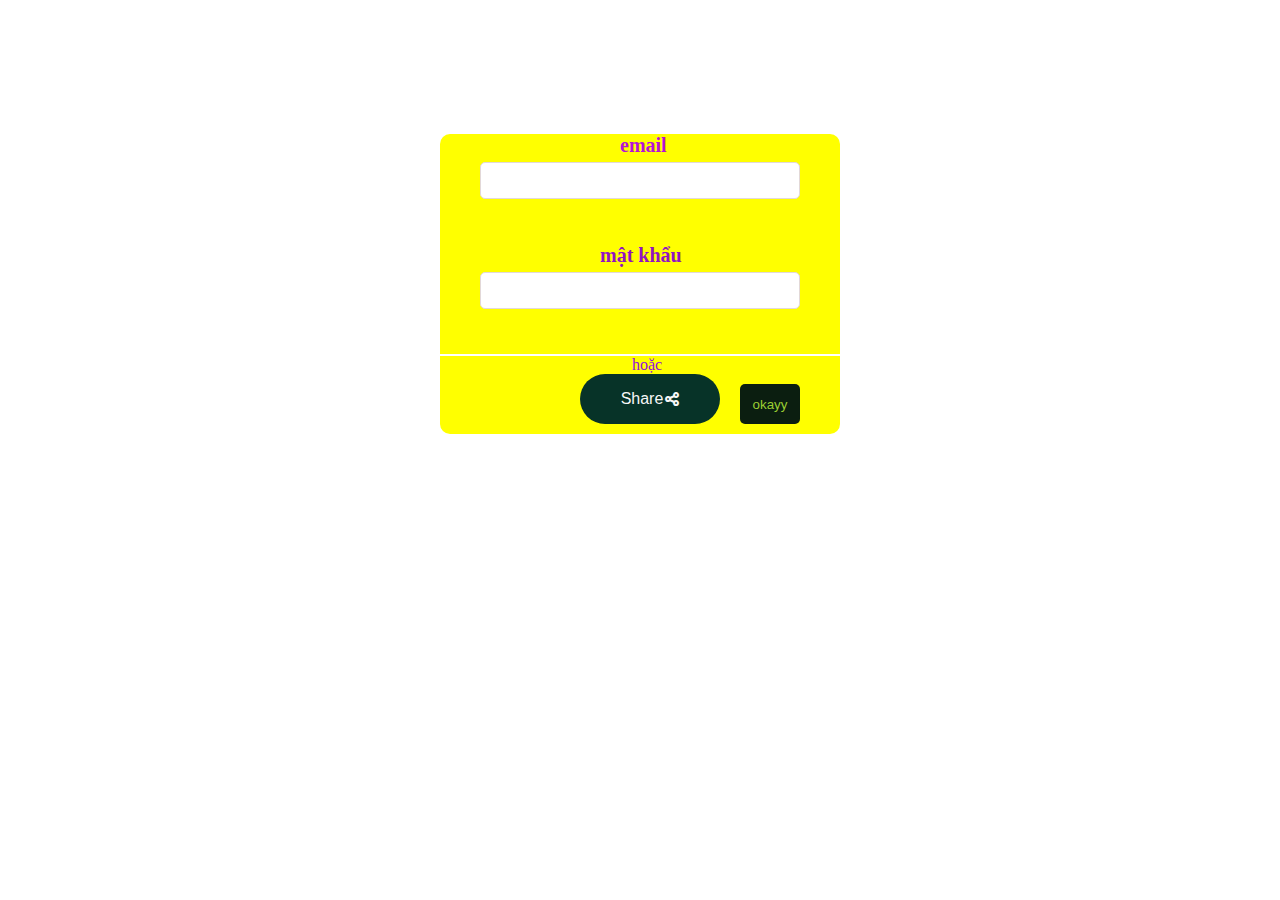
<file: account.html>
<!DOCTYPE html>
<html lang="en">
  <head>
    <meta charset="UTF-8" />
    <meta name="viewport" content="width=device-width, initial-scale=1.0" />
    <title>Bán Hàng Online đăng nhập</title>
    <link rel="stylesheet" href="account.css" />

    <link
      rel="stylesheet"
      href="https://cdnjs.cloudflare.com/ajax/libs/font-awesome/6.0.0-beta3/css/all.min.css"
    />
    <style>
      body {
        background-image: url("https://img4.thuthuatphanmem.vn/uploads/2020/08/28/background-anh-sang-cho-video_092504553.jpg");
        background-repeat: no-repeat;
        background-size: cover;
      }
      .boder_form {
        border-bottom-width: 2px;
        border-bottom-style: solid;
        border-bottom-color: white;
      }
      .invalid .form-message {
        color: red;
      }
      .toast {
        position: fixed;
        top: 20px;
        right: 20px;
        background-color: #333;
        color: #fff;
        padding: 10px 20px;
        border-radius: 5px;
        z-index: 1000;
      }
    </style>
  </head>
  <body>
    <div class="account1">
      <div class="boder_form">
        <form action="" class="form" id="form-1">
          <div class="form-group">
            <label
              for="email"
              class="form-label"
              style="margin-left: 45%; font-size: 20px; color: #b613d6"
              >email</label
            >
            <input id="email" name="email" type="text" />
            <span class="form-message"></span>
          </div>
          <div class="form-group">
            <label
              for="password"
              class="form-label"
              style="margin-left: 40%; font-size: 20px; color: #9214c0"
              >mật khẩu</label
            >
            <input id="password" name="password" type="text" />
            <span class="form-message"></span>
          </div>
        </form>
      </div>
      <div class="another_acept">
        <span style="margin-left: 48%; color: rgb(146, 13, 222)">hoặc</span>
        <div class="inFaceBook">
          <button class="button1">
            <span class="button-text">
              <span>Share</span>
              <i class="fa-solid fa-share-nodes"></i>
            </span>
            <span class="button-links">
              <a href="https://www.instagram.com/" title="e là người yêu của a">
                <i class="fa-brands fa-instagram"></i>
              </a>
              <a href="https://www.facebook.com/" title="e là người yêu của a">
                <i class="fa-brands fa-twitter"></i>
              </a>
              <a
                href="https://www.facebook.com/profile.php?id=100015572118885"
                title="e là người yêu của a"
              >
                <i class="fa-brands fa-facebook"></i>
              </a>
            </span>
          </button>
        </div>
      </div>
      <button class="intext">
        <span></span><span></span><span></span><span></span>okayy
      </button>
    </div>
    <script src="form.js"></script>
    <script>
      function showToast(message) {
        var toast = document.createElement("div");
        toast.className = "toast";
        toast.innerText = message;
        document.body.appendChild(toast);
        setTimeout(function () {
          toast.remove();
        }, 3000);
      }

      document.addEventListener("DOMContentLoaded", function () {
        Validator({
          form: "#form-1",
          formGroupSelector: ".form-group",
          errorElement: ".form-message",
          rules: [
            Validator.isRequired("#email"),
            Validator.isEmail("#email"),
            Validator.minLenght("#password", 6),
          ],
          OnSubmit: function (data) {
            // Validate credentials
            if (
              data.email === "admin@example.com" &&
              data.password === "admin123"
            ) {
              // Store login state in localStorage
              localStorage.setItem("adminLoggedIn", "true");
              showToast("Đăng nhập thành công");
              // Redirect to admin page
              window.location.href = "admin.html";
            } else {
              showToast("Sai thông tin đăng nhập");
            }
          },
        });

        document
          .querySelector(".intext")
          .addEventListener("click", function () {
            var formElement = document.querySelector("#form-1");
            formElement.dispatchEvent(new Event("submit"));
          });
      });
    </script>
  </body>
</html>
</file>
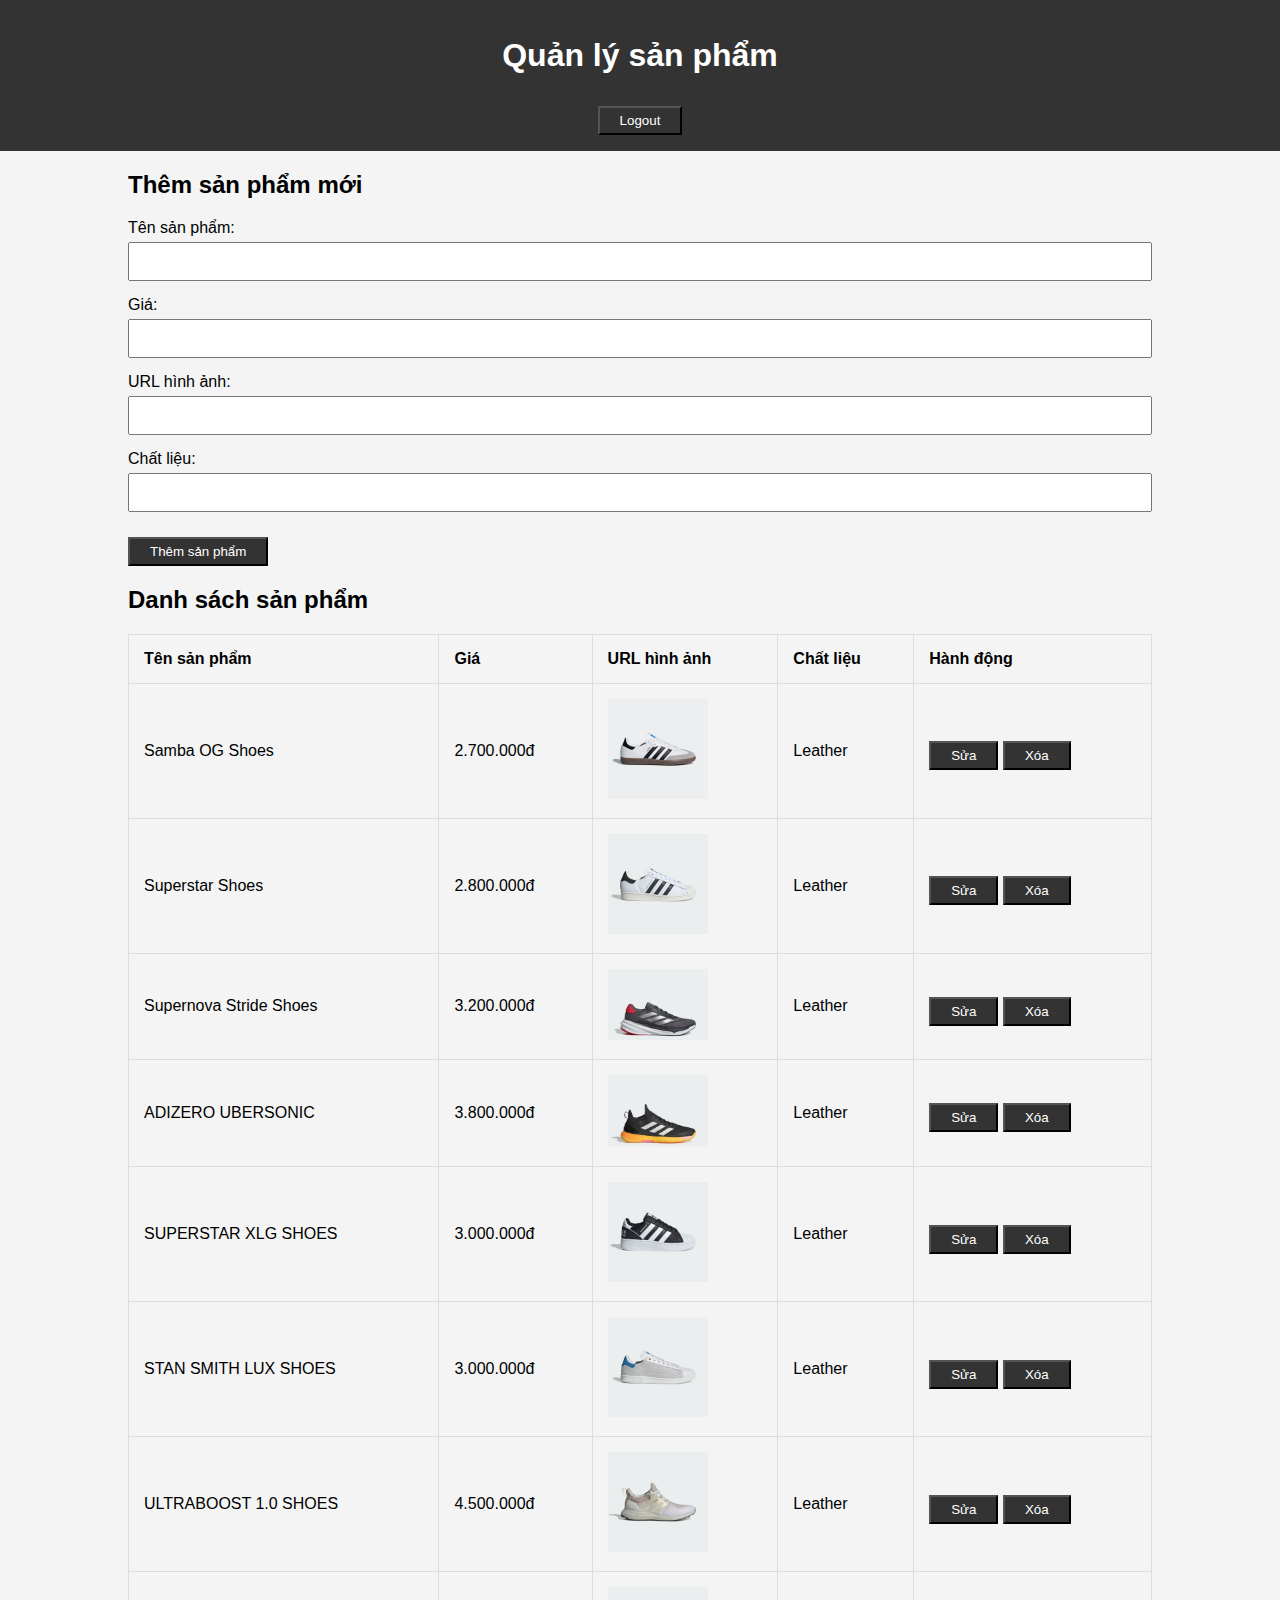
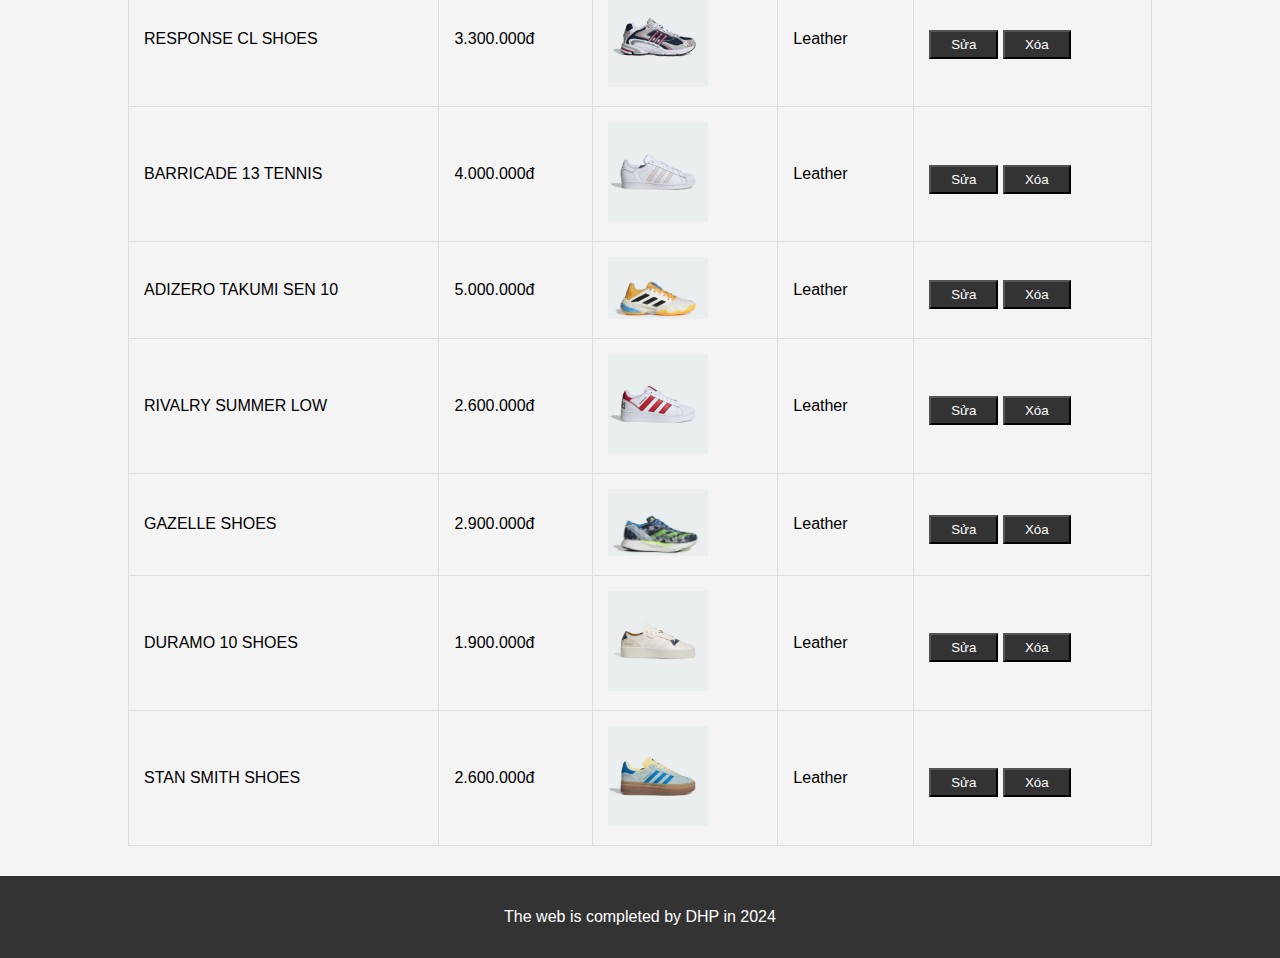
<file: admin.html>
<!DOCTYPE html>
<html lang="en">
  <head>
    <meta charset="UTF-8" />
    <meta name="viewport" content="width=device-width, initial-scale=1.0" />
    <title>Admin - Quản lý sản phẩm</title>
    <link
      rel="stylesheet"
      href="https://cdnjs.cloudflare.com/ajax/libs/font-awesome/6.0.0-beta3/css/all.min.css"
    />
    <style>
      body {
        font-family: Arial, sans-serif;
        background-color: #f4f4f4;
        margin: 0;
        padding: 0;
      }
      .container {
        width: 80%;
        margin: auto;
        overflow: hidden;
      }
      #main-header {
        background-color: #333;
        color: #fff;
        text-align: center;
        padding: 1rem 0;
      }
      #main-footer {
        background-color: #333;
        color: #fff;
        text-align: center;
        padding: 1rem 0;
        margin-top: 30px;
      }
      .btn {
        display: inline-block;
        color: #fff;
        background: #333;
        padding: 5px 20px;
        margin-top: 10px;
        text-decoration: none;
        cursor: pointer;
      }
      .btn:hover {
        background: #555;
      }
      .form-group {
        margin: 15px 0;
      }
      label {
        display: block;
        margin-bottom: 5px;
      }
      input[type="text"],
      input[type="number"] {
        width: 100%;
        padding: 10px;
        box-sizing: border-box;
      }
      table {
        width: 100%;
        margin-top: 20px;
        border-collapse: collapse;
      }
      table,
      th,
      td {
        border: 1px solid #ddd;
      }
      th,
      td {
        padding: 15px;
        text-align: left;
      }
      th {
        background-color: #f4f4f4;
      }
      .action-buttons {
        display: flex;
        justify-content: space-between;
      }
    </style>
  </head>
  <body>
    <header id="main-header">
      <div class="container">
        <h1>Quản lý sản phẩm</h1>
        <button class="btn" onclick="logout()">Logout</button>
      </div>
    </header>
    <div class="container">
      <h2>Thêm sản phẩm mới</h2>
      <form id="product-form">
        <div class="form-group">
          <label for="name">Tên sản phẩm:</label>
          <input type="text" id="name" required />
        </div>
        <div class="form-group">
          <label for="coin">Giá:</label>
          <input type="number" id="coin" required />
        </div>
        <div class="form-group">
          <label for="url">URL hình ảnh:</label>
          <input type="text" id="url" required />
        </div>
        <div class="form-group">
          <label for="material">Chất liệu:</label>
          <input type="text" id="material" required />
        </div>
        <button type="submit" class="btn">Thêm sản phẩm</button>
      </form>

      <h2>Danh sách sản phẩm</h2>
      <table id="product-table">
        <thead>
          <tr>
            <th>Tên sản phẩm</th>
            <th>Giá</th>
            <th>URL hình ảnh</th>
            <th>Chất liệu</th>
            <th>Hành động</th>
          </tr>
        </thead>
        <tbody id="product-list">
          <!-- Sản phẩm sẽ được thêm vào đây -->
        </tbody>
      </table>
    </div>
    <footer id="main-footer">
      <div class="container">
        <p>The web is completed by DHP in 2024</p>
      </div>
    </footer>
    <script>
      const initialProducts = [
        {
          name: "Samba OG Shoes",
          coin: 2700000,
          url: "image_product.io/samba/sam_white.jpg",
          material: "Leather",
        },
        {
          name: "Superstar Shoes",
          coin: 2800000,
          url: "image_product.io/samba/superstar.jpg",
          material: "Leather",
        },
        {
          name: "Supernova Stride Shoes",
          coin: 3200000,
          url: "image_product.io/supernova/super1.jpg",
          material: "Leather",
        },
        {
          name: "ADIZERO UBERSONIC",
          coin: 3800000,
          url: "image_product.io/sadizero/sadi0.jpg",
          material: "Leather",
        },
        {
          name: "SUPERSTAR XLG SHOES",
          coin: 3000000,
          url: "image_product.io/supernova/super2.jpg",
          material: "Leather",
        },
        {
          name: "STAN SMITH LUX SHOES",
          coin: 3000000,
          url: "image_product.io/stan/stan1.jpg",
          material: "Leather",
        },
        {
          name: "ULTRABOOST 1.0 SHOES",
          coin: 4500000,
          url: "image_product.io/ultraBoost/ultra1.jpg",
          material: "Leather",
        },
        {
          name: "RESPONSE CL SHOES",
          coin: 3300000,
          url: "image_product.io/Respon/respon1.jpg",
          material: "Leather",
        },
        {
          name: "BARRICADE 13 TENNIS",
          coin: 4000000,
          url: "image_product.io/supernova/superstar.jpg",
          material: "Leather",
        },
        {
          name: "ADIZERO TAKUMI SEN 10",
          coin: 5000000,
          url: "image_product.io/faricdade/faricade1.png",
          material: "Leather",
        },
        {
          name: "RIVALRY SUMMER LOW",
          coin: 2600000,
          url: "image_product.io/supernova/superstarLXG.jpg",
          material: "Leather",
        },
        {
          name: "GAZELLE SHOES",
          coin: 2900000,
          url: "image_product.io/stan/stan3.png",
          material: "Leather",
        },
        {
          name: "DURAMO 10 SHOES",
          coin: 1900000,
          url: "image_product.io/rivalry/rivalry.jpg",
          material: "Leather",
        },
        {
          name: "STAN SMITH SHOES",
          coin: 2600000,
          url: "image_product.io/gazelle/gazelle.jpg",
          material: "Leather",
        },
      ];

      // Lấy danh sách sản phẩm từ localStorage
      function getProducts() {
        return JSON.parse(localStorage.getItem("products")) || [];
      }

      // Lưu danh sách sản phẩm vào localStorage
      function setProducts(products) {
        localStorage.setItem("products", JSON.stringify(products));
      }

      // Hàm render danh sách sản phẩm
      function renderProducts() {
        const products = getProducts();
        const productList = document.getElementById("product-list");

        // Xóa nội dung cũ đi để cập nhật lại danh sách
        productList.innerHTML = "";

        // Thêm từng sản phẩm vào tbody
        products.forEach((product, index) => {
          const row = document.createElement("tr");
          row.innerHTML = `
      <td>${product.name}</td>
      <td>${product.coin.toLocaleString("vi-VN")}đ</td>
      <td><img src="${
        product.url
      }" style="max-width: 100px; max-height: 100px;" /></td>
      <td>${product.material}</td>
      <td>
        <button class="btn btn-edit" data-index="${index}">Sửa</button>
        <button class="btn btn-delete" data-index="${index}">Xóa</button>
      </td>
    `;
          productList.appendChild(row);
        });

        // Sau khi render danh sách sản phẩm, gắn sự kiện cho các nút Sửa và Xóa
        addEventListeners();
      }

      // Thêm sự kiện submit form để thêm hoặc sửa sản phẩm
      document
        .getElementById("product-form")
        .addEventListener("submit", function (event) {
          event.preventDefault();

          const name = document.getElementById("name").value;
          const coin = parseInt(document.getElementById("coin").value);
          const url = document.getElementById("url").value;
          const material = document.getElementById("material").value;

          const productForm = document.getElementById("product-form");
          const editIndex = productForm.dataset.editIndex;

          if (editIndex !== undefined) {
            // Nếu có chỉ số index trong dataset thì là sửa sản phẩm
            let products = getProducts();
            products[editIndex] = { name, coin, url, material };
            setProducts(products);
            delete productForm.dataset.editIndex;
          } else {
            // Nếu không có index thì là thêm sản phẩm mới
            let newProduct = { name, coin, url, material };
            let products = getProducts();
            products.push(newProduct);
            setProducts(products);
          }
          // Sau khi thêm hoặc sửa xong, render lại danh sách sản phẩm
          renderProducts();

          // Reset form
          productForm.reset();
        });

      // Thêm sự kiện click cho nút Sửa và Xóa sản phẩm
      function addEventListeners() {
        document
          .getElementById("product-list")
          .addEventListener("click", function (event) {
            if (event.target.classList.contains("btn-edit")) {
              const index = event.target.dataset.index;
              let products = getProducts();
              const product = products[index];

              // Đưa dữ liệu của sản phẩm cần sửa vào form
              document.getElementById("name").value = product.name;
              document.getElementById("coin").value = product.coin;
              document.getElementById("url").value = product.url;
              document.getElementById("material").value = product.material;

              // Lưu chỉ số index vào dataset để biết là đang sửa sản phẩm nào
              document.getElementById("product-form").dataset.editIndex = index;
            } else if (event.target.classList.contains("btn-delete")) {
              const index = event.target.dataset.index;
              let products = getProducts();
              products.splice(index, 1);
              setProducts(products);

              // Sau khi xóa sản phẩm, render lại danh sách sản phẩm
              renderProducts();
            }
          });
      }

      // Render danh sách sản phẩm lúc load trang
      document.addEventListener("DOMContentLoaded", function () {
        // Nếu localStorage trống, khởi tạo với initialProducts
        if (getProducts().length === 0) {
          setProducts(initialProducts);
        }
        renderProducts();
      });

      // Hàm logout (để demo, chức năng logout sẽ không được cung cấp ở đây)
      function logout() {
        window.location.href = "index.html";
      }
    </script>
  </body>
</html>
</file>
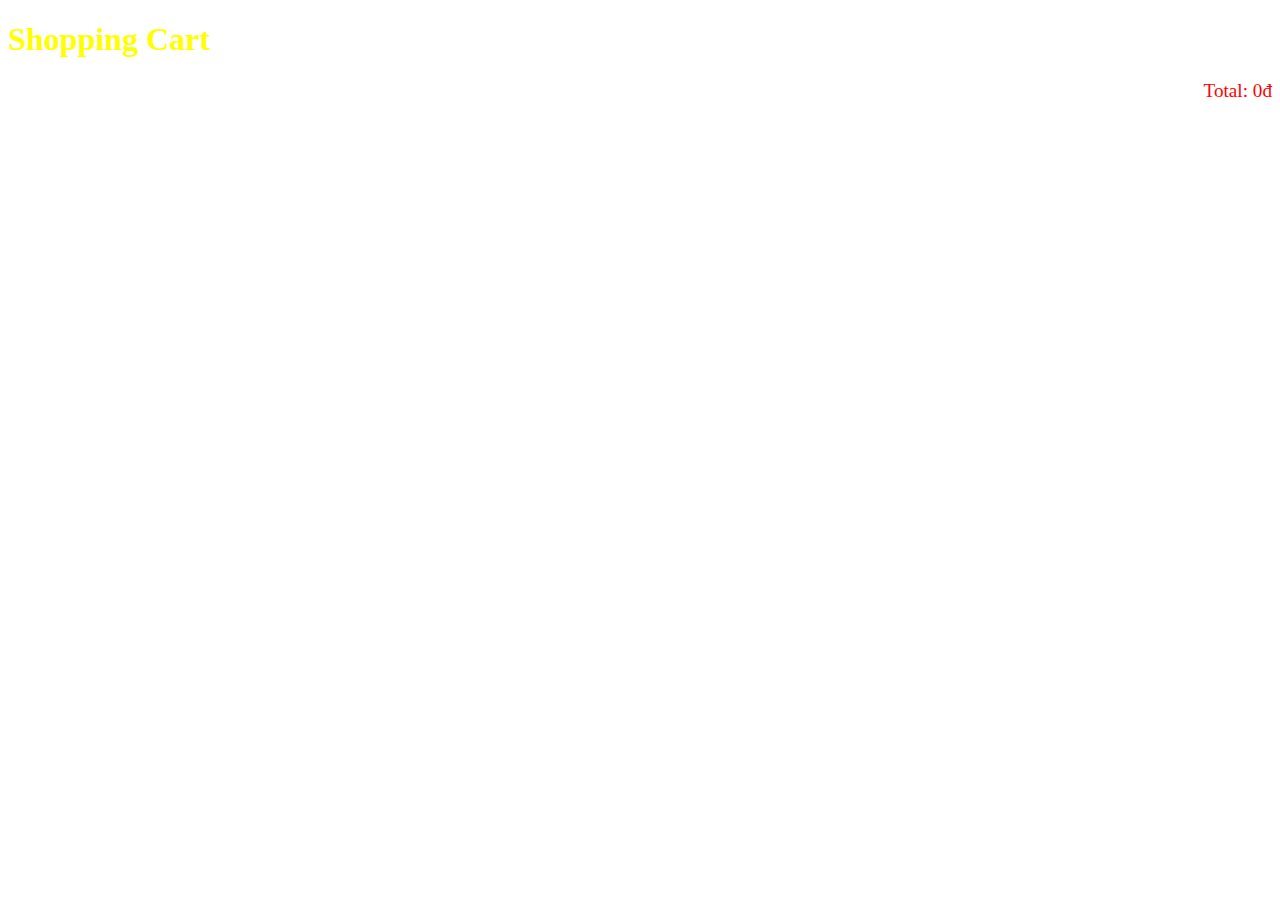
<file: cart.html>
<!DOCTYPE html>
<html lang="en">
  <head>
    <meta charset="UTF-8" />
    <meta name="viewport" content="width=device-width, initial-scale=1.0" />
    <title>Shopping Cart</title>

    <style>
      body {
        background-image: url("https://c4.wallpaperflare.com/wallpaper/325/140/18/alone-stars-purple-background-hd-wallpaper-preview.jpg");
        background-repeat: no-repeat;
        background-size: cover;
      }
      .cart-item {
        display: flex;
        justify-content: space-between;
        align-items: center;
        border-bottom: 1px solid #ccc;
        padding: 10px 0;
      }
      .cart-item img {
        border-radius: 10px;
        width: 100px;
        height: 100px;
      }
      h3 {
        color: yellow;
      }
      .a {
        color: red;
      }
      .b {
        color: green;
      }
      .cart-item-info {
        flex: 1;
        margin-left: 20px;
      }
      .cart-item button {
        padding: 5px 10px;
        background-color: red;
        color: white;
        border: none;
        cursor: pointer;
      }
      .cart-total {
        margin-top: 20px;
        text-align: right;
        font-size: 1.2em;
      }
    </style>
  </head>
  <body>
    <h1 style="color: yellow">Shopping Cart</h1>
    <div id="cart-list"></div>
    <div class="cart-total">
      <span id="total-price" style="color: red">Total: 0đ</span>
    </div>

    <script>
      function loadCart() {
        const cart = JSON.parse(localStorage.getItem("cart")) || [];
        const cartList = document.getElementById("cart-list");
        cartList.innerHTML = "";
        let total = 0;

        cart.forEach((product, index) => {
          const cartItem = document.createElement("div");
          cartItem.className = "cart-item";

          cartItem.innerHTML = `
                    <img src="${product.url}" alt="${product.name}">
                    <div class="cart-item-info">
                        <h3>${product.name}</h3>
                        <p class="a">Price: ${product.coin.toLocaleString(
                          "vi-VN"
                        )}đ</p>
                        <p class="b">Material: ${product.material}</p>
                    </div>
                    <button onclick='removeFromCart(${index})'>Remove</button>
                `;

          cartList.appendChild(cartItem);
          total += product.coin;
        });

        document.getElementById(
          "total-price"
        ).textContent = `Total: ${total.toLocaleString("vi-VN")}đ`;
      }

      function removeFromCart(index) {
        let cart = JSON.parse(localStorage.getItem("cart")) || [];
        cart.splice(index, 1);
        localStorage.setItem("cart", JSON.stringify(cart));
        loadCart();
      }
      function updateCartCount() {
        const cart = JSON.parse(localStorage.getItem("cart")) || [];
        const cartCountElement = document.getElementById("cart-count");
        cartCountElement.textContent = cart.length;
      }

      document.addEventListener("DOMContentLoaded", loadCart);
    </script>
  </body>
</html>
</file>
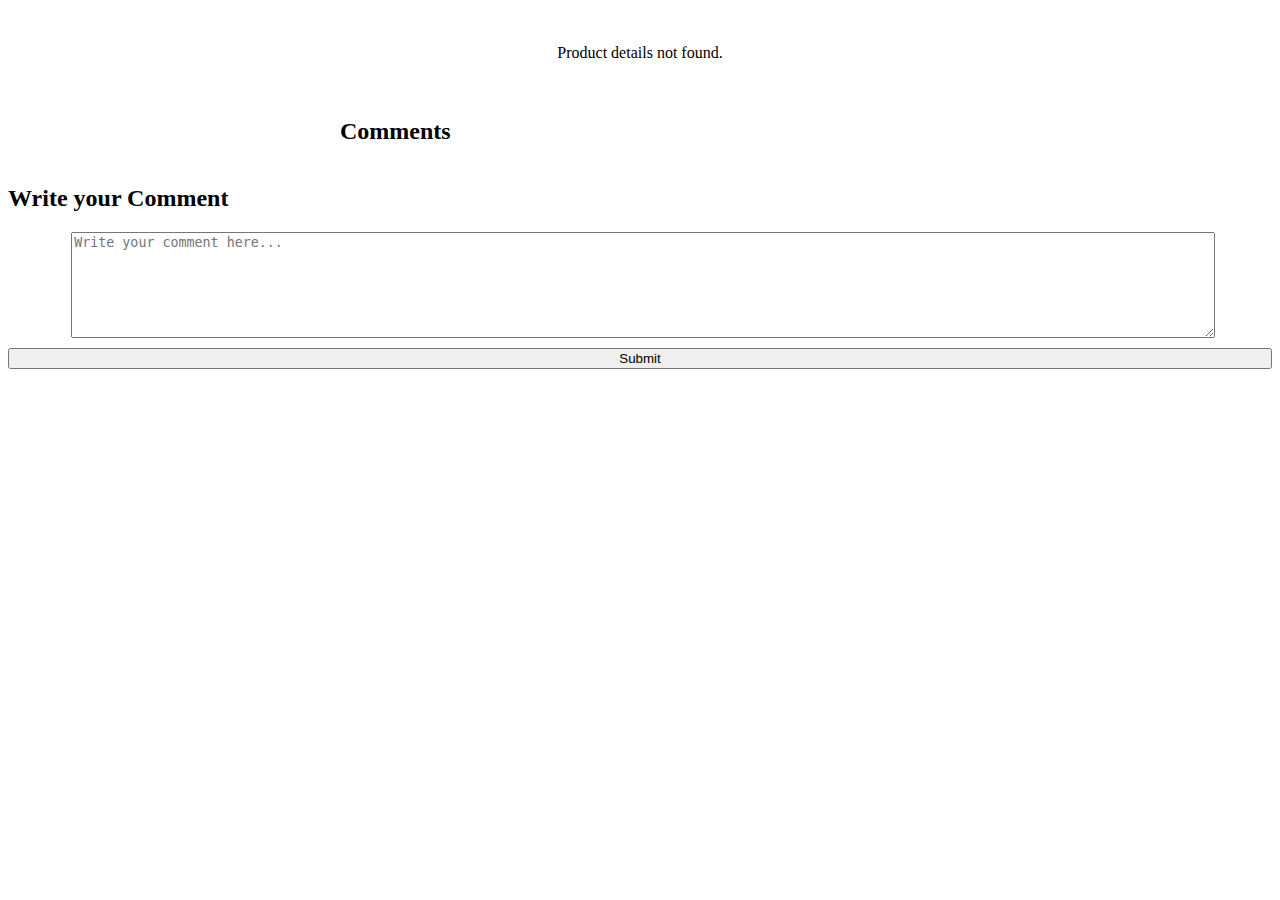
<file: product.html>
<!DOCTYPE html>
<html lang="en">
  <head>
    <meta charset="UTF-8" />
    <meta name="viewport" content="width=device-width, initial-scale=1.0" />
    <title>Product Details</title>
    <style>
      .product-details {
        text-align: center;
        padding: 20px;
      }
      .product-details img {
        max-width: 100%;
        height: auto;
      }
      .comments {
        margin-top: 20px;
        text-align: left;
        max-width: 600px;
        margin-left: auto;
        margin-right: auto;
      }
      .comment-form {
        margin-top: 20px;
        display: flex;
        flex-direction: column;
      }
      .comment-form textarea {
        width: 100%;
        height: 100px;
        margin-bottom: 10px;
      }
      .comment {
        border-bottom: 1px solid #ccc;
        padding: 10px 0;
      }
      .textarea {
        height: 150px;
        width: 90%;
      }
      .add-to-cart {
        padding: 10px 20px;
        background-color: green;
        color: white;
        border: none;
        cursor: pointer;
        margin-top: 20px;
      }
      button:hover {
        background-color: yellow;
      }
      button:active {
        background-color: red;
      }
    </style>
  </head>
  <body>
    <div class="product-details" id="product-details">
      <h1 id="product-name"></h1>
      <img id="product-image" src="" alt="Product Image" />
      <p id="product-price"></p>
      <p id="product-material"></p>
      <button class="add-to-cart" id="add-to-cart">Add to Cart</button>
    </div>

    <div class="comments">
      <h2>Comments</h2>
      <div id="comment-list"></div>
    </div>

    <div class="comment-form">
      <h2>Write your Comment</h2>
      <textarea
        class="textarea"
        id="comment-text"
        placeholder="Write your comment here..."
        style="height: 100px; width: 90%; margin-left: 5%"
      ></textarea>
      <button id="submit-comment">Submit</button>
    </div>

    <script>
      document.addEventListener("DOMContentLoaded", () => {
        const product = JSON.parse(localStorage.getItem("selectedProduct"));
        if (product) {
          document.getElementById("product-name").textContent = product.name;
          document.getElementById("product-image").src = product.url;
          document.getElementById(
            "product-price"
          ).textContent = `${product.coin.toLocaleString("vi-VN")}đ`;
          document.getElementById(
            "product-material"
          ).textContent = `Material: ${product.material}`;

          document.getElementById("add-to-cart").onclick = () =>
            addToCart(product);
        } else {
          document.getElementById("product-details").innerHTML =
            "<p>Product details not found.</p>";
        }

        // Load and display comments
        const comments =
          JSON.parse(localStorage.getItem(`comments_${product.name}`)) || [];
        const commentList = document.getElementById("comment-list");
        comments.forEach((comment) => {
          const commentDiv = document.createElement("div");
          commentDiv.className = "comment";
          commentDiv.textContent = comment;
          commentList.appendChild(commentDiv);
        });

        // Handle comment submission
        document
          .getElementById("submit-comment")
          .addEventListener("click", () => {
            const commentText = document.getElementById("comment-text").value;
            if (commentText) {
              comments.push(commentText);
              localStorage.setItem(
                `comments_${product.name}`,
                JSON.stringify(comments)
              );

              const commentDiv = document.createElement("div");
              commentDiv.className = "comment";
              commentDiv.textContent = commentText;
              commentList.appendChild(commentDiv);

              document.getElementById("comment-text").value = "";
            }
          });
      });
      function addToCart(product) {
        let cart = JSON.parse(localStorage.getItem("cart")) || [];
        cart.push(product);
        localStorage.setItem("cart", JSON.stringify(cart));
        alert(`${product.name} has been added to your cart.`);
        updateCartCount(); // Cập nhật số lượng sản phẩm trong giỏ hàng
      }
    </script>
  </body>
</html>
</file>
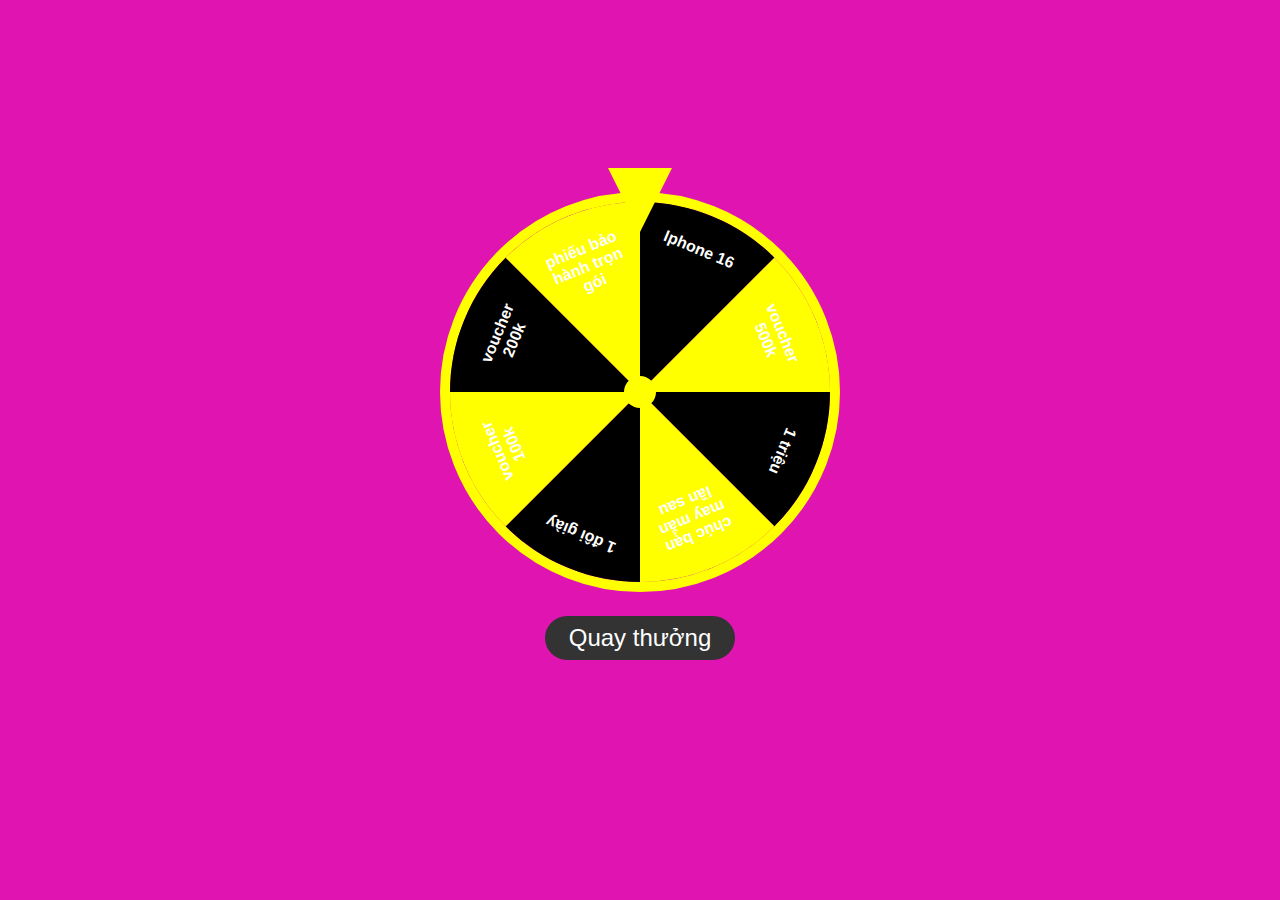
<file: test.html>
<!DOCTYPE html>
<html lang="en">
  <head>
    <meta charset="UTF-8" />
    <meta http-equiv="X-UA-Compatible" content="IE=edge" />
    <meta name="viewport" content="width=device-width, initial-scale=1.0" />
    <title>Vòng Quay May Mắn</title>
    <link rel="stylesheet" href="lucky.css" />
    <style>
      body {
        background-image: url("https://greenseeds.net/wp-content/uploads/2021/05/Tong-hop-cac-mau-background-thien-nhien-dep-nhat-1.jpg");
      }
    </style>
  </head>
  <body>
    <main>
      <section class="main">
        <span>
          <ul class="wheel"></ul>
        </span>
        <button class="btn--wheel">Quay thưởng</button>
      </section>
      <h1 class="msg"></h1>
    </main>
    <script src="script.js"></script>
  </body>
</html>
</file>
<file: account.css>
.account1 {
  margin-top: 10%;
  height: 300px;
  width: 400px;
  background-color: yellow;
  border-radius: 10px;
  position: relative;
}
body {
  display: flex;
  justify-content: center;
  align-items: center;
}

.span1 {
  color: aqua;
  margin-top: 20px;
  margin-left: 40px;
}
.intext {
  height: 10px;
  width: 50px;
  margin-left: 300px;
  margin-top: 10px;
  border-radius: 20px;
  border-width: 5px;
  background: rgb(5, 5, 32);
  animation: color-run 5s linear infinite;
}

.intext:hover {
  color: yellow;
  background-color: blueviolet;
  border-color: blue;
}
.intext:active {
  background-color: yellow;
  color: blueviolet;
}
.intext {
  height: 40px;
  width: 60px;
  display: inline-block;

  background-color: transparent;
  position: relative;
  border: none;
  outline: none;
  transition: 0.5s;
  color: yellowgreen;
  background-color: rgb(11, 30, 16);
  white-space: nowrap; /* Ngăn tràn ra ngoài */
  border-radius: 5px;
  overflow: hidden;
}
.intext span {
  position: absolute;
  height: 60px;
  width: 100px;
  display: block;
}
.intext span:nth-child(1) {
  top: 0;
  left: -100%;
  width: 100%;
  height: 5px;
  background: linear-gradient(90deg, transparent, blue);
  animation: aline 1s linear infinite;
}
@keyframes aline {
  0% {
    left: -100%;
  }
  50%,
  100% {
    left: 100%;
  }
}
.intext span:nth-child(2) {
  top: -100%;
  right: 0;
  width: 5px;
  height: 100%;
  background: linear-gradient(180deg, transparent, red);
  animation: aline1 1s linear infinite;
  animation-delay: 0.25s;
}
@keyframes aline1 {
  0% {
    top: -100%;
  }
  50%,
  100% {
    top: 100%;
  }
}
.intext span:nth-child(3) {
  bottom: 0;
  right: -100%;

  width: 100%;
  height: 5px;
  background: linear-gradient(180deg, transparent, rgb(204, 21, 146));
  animation: aline2 1s linear infinite;
  animation-delay: 0.5s;
}
@keyframes aline2 {
  0% {
    right: -100%;
  }
  50%,
  100% {
    right: 100%;
  }
}
.intext span:nth-child(4) {
  bottom: -100%;
  left: 0;
  width: 2px;
  height: 100%;
  background: linear-gradient(180deg, transparent, rgb(177, 12, 227));
  animation: aline3 1s linear infinite;
  animation-delay: 0.75s;
}
@keyframes aline3 {
  0% {
    bottom: -100%;
  }
  50%,
  100% {
    bottom: 100%;
  }
}
.form-group {
  margin-bottom: 20px;
  height: 90px;
  display: flex;
  flex-direction: column;
}

/* Thiết lập giao diện cho nhãn (label) */
.form-label {
  display: block;
  margin-bottom: 5px;
  font-weight: bold;
  position: relative;
}

/* Thiết lập giao diện cho ô nhập liệu (input) */
input[type="text"] {
  width: 80%;
  padding: 10px;
  border: 1px solid #e2d8d8;
  border-radius: 5px;
  box-sizing: border-box;
  margin-left: 10%;
}

/* Thiết lập giao diện cho thông báo lỗi và phản hồi */
.form-message {
  color: rgb(201, 75, 75);
  font-size: 15px;
  margin-left: 10%;
}

.button1 {
  position: absolute;
  overflow: hidden;
  width: 140px;
  height: 50px;
  border-radius: 25px;
  color: #f7f7f7;
  background: #073328;
  border: 0;
  cursor: pointer;
  transition: 0.2s;
}

.button-text {
  position: absolute;
  top: 0;
  left: 0;
  display: flex;
  align-items: center;
  width: 100%;
  height: 100%;
  transition: 0.3s;
}

.button-links {
  opacity: 0;
  justify-content: space-around;
  padding: 0 20px;
  transition: 0.2s;
}

.button-text {
  justify-content: center;
  color: inherit;
  font-size: 16px;
  gap: 2px;
}

.button-links a {
  translate: 0 25px;
  transition: 0.3s;
}

.button1:hover {
  border-radius: 6px;
}

.button1:hover .button-links {
  opacity: 1;
}
.button1:hover .button-links a {
  translate: 0;
}

.button1:hover .button-text {
  translate: 0 -100%;
}
.inFaceBook {
  margin-left: 35%;
}

.toast {
  position: fixed;
  top: 20px;
  right: 20px;
  background-color: green;
  color: rgb(169, 15, 15);
  padding: 10px 20px;
  border-radius: 5px;
  z-index: 1000;
}

.toast.show {
  visibility: visible;
  -webkit-animation: fadein 0.5s, fadeout 0.5s 2.5s;
  animation: fadein 0.5s, fadeout 0.5s 2.5s;
}

@-webkit-keyframes fadein {
  from {
    bottom: 0;
    opacity: 0;
  }
  to {
    bottom: 30px;
    opacity: 1;
  }
}

@keyframes fadein {
  from {
    bottom: 0;
    opacity: 0;
  }
  to {
    bottom: 30px;
    opacity: 1;
  }
}

@-webkit-keyframes fadeout {
  from {
    bottom: 30px;
    opacity: 1;
  }
  to {
    bottom: 0;
    opacity: 0;
  }
}

@keyframes fadeout {
  from {
    bottom: 30px;
    opacity: 1;
  }
  to {
    bottom: 0;
    opacity: 0;
  }
}
</file>
<file: lucky.css>
:root {
  --size-wheel: 25rem;
}

html {
  box-sizing: border-box;
  height: 100%;
  overflow: hidden;
}

body {
  height: 100%;
  display: flex;
  justify-content: center;
  align-items: center;
  background-color: rgb(224, 20, 176);
}

* {
  margin: 0;
  padding: 0;
  box-sizing: border-box;
}

.msg {
  min-height: 4rem;
  font-family: Arial, Helvetica, sans-serif;
  margin-top: 0.5rem;
  text-transform: capitalize;
}

ul {
  position: relative;
  padding: 0;
  margin: 1rem 0;
  width: var(--size-wheel);
  height: var(--size-wheel);
  border: 10px solid yellow;
  border-radius: 50%;
  list-style: none;
  overflow: hidden;
  transition: cubic-bezier(0.075, 0.8, 0.2, 1) 7s;
}

span {
  display: inline-block;
  position: relative;
  padding: 0.5rem;
}

span::before {
  content: "";
  position: absolute;
  top: 0rem;
  left: 50%;
  border-left: 2rem solid transparent;
  border-right: 2rem solid transparent;
  border-top: 4rem solid yellow;
  z-index: 2;
  transform: translateX(-50%);
  animation: arrow ease-out 0.6s infinite;
}

@keyframes arrow {
  0% {
    top: -2rem;
  }
  80% {
    top: 0;
  }
  100% {
    top: -1.5rem;
  }
}

span::after {
  content: "";
  width: 2rem;
  height: 2rem;
  position: absolute;
  top: 50%;
  left: 50%;
  transform: translate(-50%, -50%);
  background-color: yellow;
  border-radius: 50%;
}

li {
  overflow: hidden;
  position: absolute;
  top: 0;
  right: 0;
  width: 50%;
  height: 50%;
  transform-origin: 0% 100%;
}

.text {
  font-family: Arial, Helvetica, sans-serif;
  position: absolute;
  left: -100%;
  width: 200%;
  height: 200%;
  display: block;
  text-align: center;
  padding-top: 1.7rem;
  font-weight: 600;
  color: #fff;
}

.text > b {
  display: inline-block;
  word-break: break-word;
  max-width: 20%;
}

.text-1 {
  background-color: black;
}

.text-2 {
  background-color: yellow;
}

.main {
  display: flex;
  align-items: center;
  justify-content: center;
  flex-direction: column;
}

button {
  display: inline-block;
  text-align: center;
  border: 0;
  background-color: #333;
  color: #fff;
  font-size: 1.5rem;
  border-radius: 4rem;
  padding: 0.5rem 1.5rem;
  width: auto;
  cursor: pointer;
  outline: none;
}

button:hover {
  opacity: 0.8;
}
</file>
